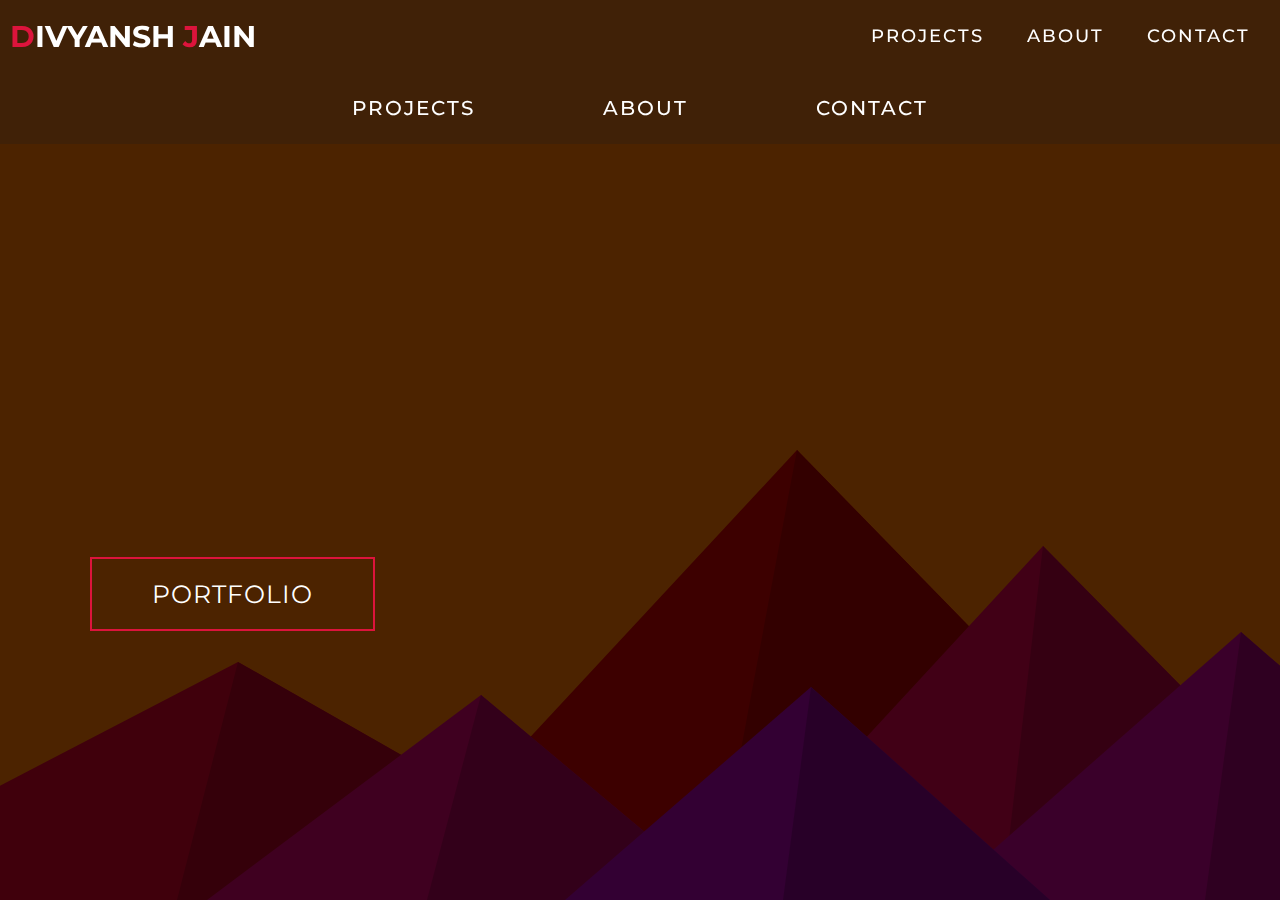
<file: index.html>
<!DOCTYPE html>
<html lang="en">

<head>
  <meta charset="UTF-8">
  <meta name="viewport" content="width=device-width, initial-scale=1.0">
  <link rel="stylesheet" href="./stylesheets/style.css">
  <title>Demigod's Portfolio Website</title>
</head>

<body>

  <!-- Header -->
  <section id="header">
    <div class="header container">
      <div class="nav-bar">
        <div class="brand">
          <a href="index.html">
            <h1><span>D</span>ivyansh <span>J</span>ain</h1>
          </a>
        </div>
        <div class="nav-list">
          <div class="hamburger">
            <div class="bar"></div>
          </div>
          <ul>
            <li><a href="projects.html" data-after="Projects">Projects</a></li>
            <li><a href="about.html" data-after="About">About</a></li>
            <li><a href="contact.html" data-after="Contact">Contact</a></li>
          </ul>
        </div>
        
      </div>

      
    </div>
    <div class="header nav-list-mobile ">
      <div class="nav-list">
        <div class="hamburger">
          <div class="bar"></div>
        </div>
        <ul>
          
          <li><a href="contact.html" data-after="Contact">Contact</a></li>
          <li><a href="about.html" data-after="About">About</a></li>
          <li><a href="projects.html" data-after="Projects">Projects</a></li>

        </ul>
      </div>
    </div>
  </section>
  <!-- End Header -->


  <!-- Hero Section  -->
  <section id="hero">
    <div class="hero container">
      <div>
        <h1>Hello, <span></span></h1>
        <h1>My Name is <span></span></h1>
        <h1>Divyansh :-) <span></span></h1>
        <a href="projects.html" type="button" class="cta">Portfolio</a>
      </div>
    </div>
  </section>
</body>

</html>
</file>
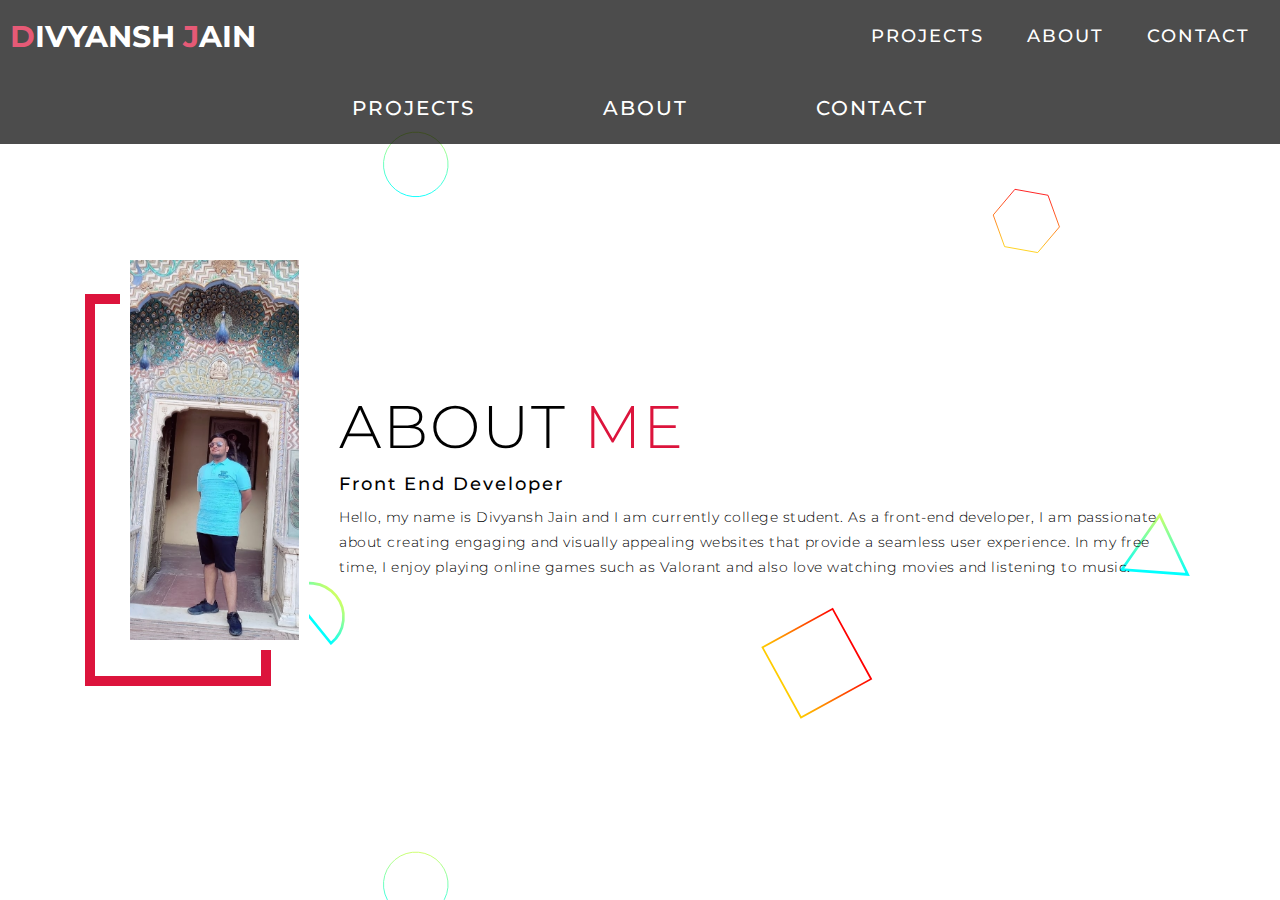
<file: about.html>
<!DOCTYPE html>
<html lang="en">
<head>
    <meta charset="UTF-8">
    <meta http-equiv="X-UA-Compatible" content="IE=edge">
    <meta name="viewport" content="width=device-width, initial-scale=1.0">
    <link rel="stylesheet" href="./stylesheets/about.css">
    <title>Document</title>
</head>
<body>

    <!-- Header -->
    <section id="header">
      <div class="header container">
        <div class="nav-bar">
          <div class="brand">
            <a href="index.html">
              <h1><span>D</span>ivyansh <span>J</span>ain</h1>
            </a>
          </div>
          <div class="nav-list">
            <div class="hamburger">
              <div class="bar"></div>
            </div>
            <ul>
              <li><a href="projects.html" data-after="Projects">Projects</a></li>
              <li><a href="about.html" data-after="About">About</a></li>
              <li><a href="contact.html" data-after="Contact">Contact</a></li>
            </ul>
          </div>
          
        </div>
  
        
      </div>
      <div class="header nav-list-mobile ">
        <div class="nav-list">
          <div class="hamburger">
            <div class="bar"></div>
          </div>
          <ul>
            
            <li><a href="contact.html" data-after="Contact">Contact</a></li>
            <li><a href="about.html" data-after="About">About</a></li>
            <li><a href="projects.html" data-after="Projects">Projects</a></li>
  
          </ul>
        </div>
      </div>
    </section>
    <!-- End Header -->

    
    <section id="about">
        <div class="about container">
          <div class="col-left">
            <div class="about-img">
              <img src="./assets/profile_pic.jpg" alt="profile pic">
            </div>
          </div>
          <div class="col-right">
            <h1 class="section-title">About <span>me</span></h1>
            <h2>Front End Developer</h2>
            <p>Hello, my name is Divyansh Jain and I am currently 
              college student. As a front-end developer, I am passionate 
              about creating engaging and visually appealing websites that
               provide a seamless user experience. In my free time, I 
               enjoy playing online games such as Valorant and also love 
               watching movies and listening to music.</p>
          </div>
        </div>
      </section>
</body>
</html>
</file>
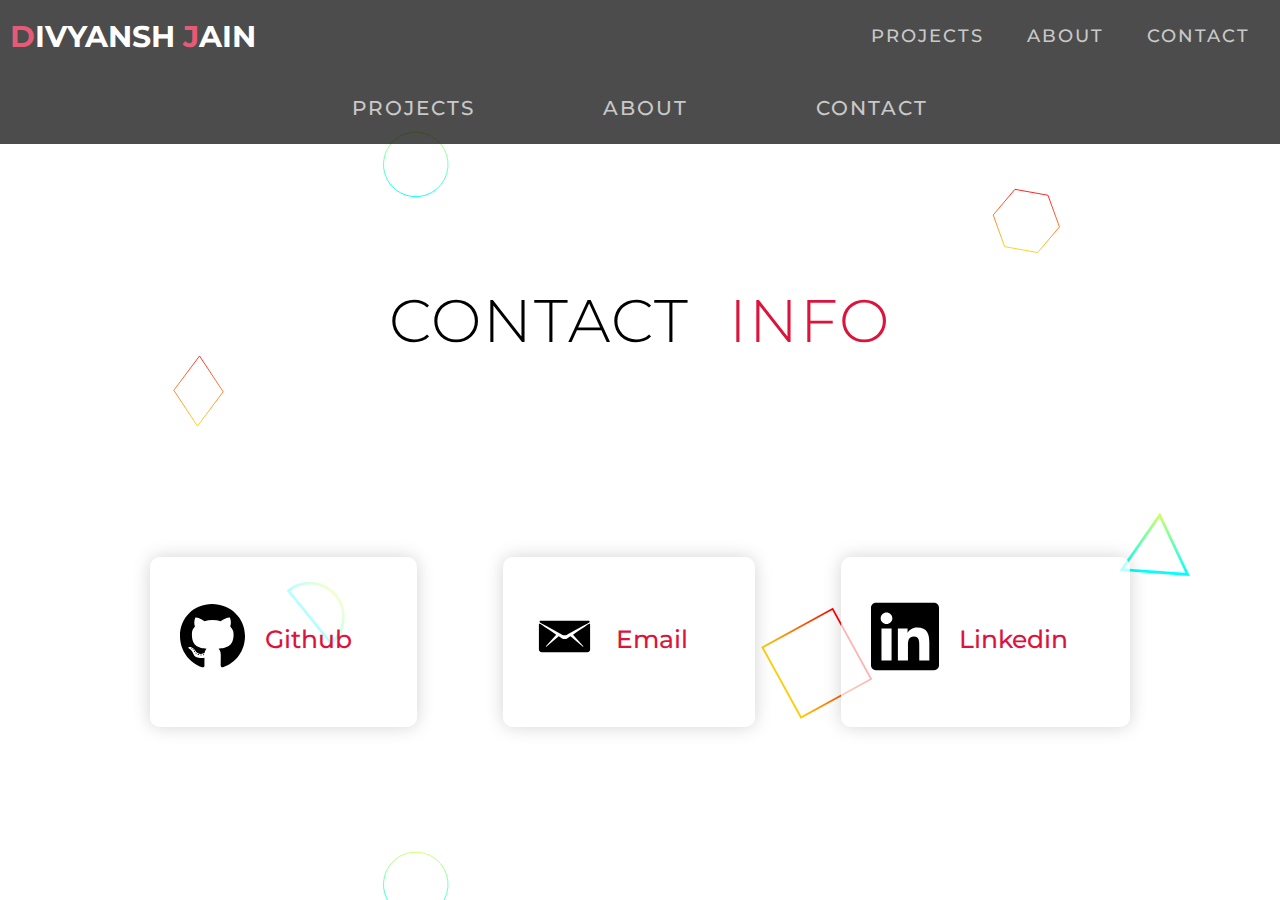
<file: contact.html>
<!DOCTYPE html>
<html lang="en">

<head>
  <meta charset="UTF-8">
  <meta http-equiv="X-UA-Compatible" content="IE=edge">
  <meta name="viewport" content="width=device-width, initial-scale=1.0">
  <link rel="stylesheet" href="./stylesheets/contact.css">
  <title>Document</title>
</head>

<body>

  <!-- Header -->
  <section id="header">
    <div class="header container">
      <div class="nav-bar">
        <div class="brand">
          <a href="index.html">
            <h1><span>D</span>ivyansh <span>J</span>ain</h1>
          </a>
        </div>
        <div class="nav-list">
          <div class="hamburger">
            <div class="bar"></div>
          </div>
          <ul>
            <li><a href="projects.html" data-after="Projects">Projects</a></li>
            <li><a href="about.html" data-after="About">About</a></li>
            <li><a href="contact.html" data-after="Contact">Contact</a></li>
          </ul>
        </div>

      </div>


    </div>
    <div class="header nav-list-mobile ">
      <div class="nav-list">
        <div class="hamburger">
          <div class="bar"></div>
        </div>
        <ul>

          <li><a href="contact.html" data-after="Contact">Contact</a></li>
          <li><a href="about.html" data-after="About">About</a></li>
          <li><a href="projects.html" data-after="Projects">Projects</a></li>
        </ul>
      </div>
    </div>
  </section>
  <!-- End Header -->

  <section id="contact">
    <div class="contact container">
      <div class="contact-title">
        <h1 class="section-title">Contact
          <pre> </pre><span>info</span>
        </h1>

      </div>
      <div class="contact-items">
        <a href="https://github.com/Demigod345">
          <div class="contact-item">
            <div class="icon"><img src="./assets/github.svg" /></div>
            <div class="contact-info">
              <h1>Github</h1>
              <h2>            </h2>
              <!-- <h2>+1 234 123 1234</h2> -->
            </div>
          </div>
        </a>

        <a href="mailto: divyanshjain2206@gmail.com">
          <div class="contact-item">
            <div class="icon"><img src="./assets/email.svg" /></div>
            <div class="contact-info">
              <h1>Email</h1>
              <!-- <h2>             </h2> -->
              
            </div>
          </div>
        </a>

        <a href="https://www.linkedin.com/in/divyansh-jain-31016b250/">
        <div class="contact-item">
          <div class="icon"><img src="./assets/linkedin.svg" /></div>
          <div class="contact-info">
            <h1>Linkedin</h1>
            <h2>              </h2>
          </div>
        </div>
      </a>

      </div>
    </div>
  </section>
</body>

</html>
</file>
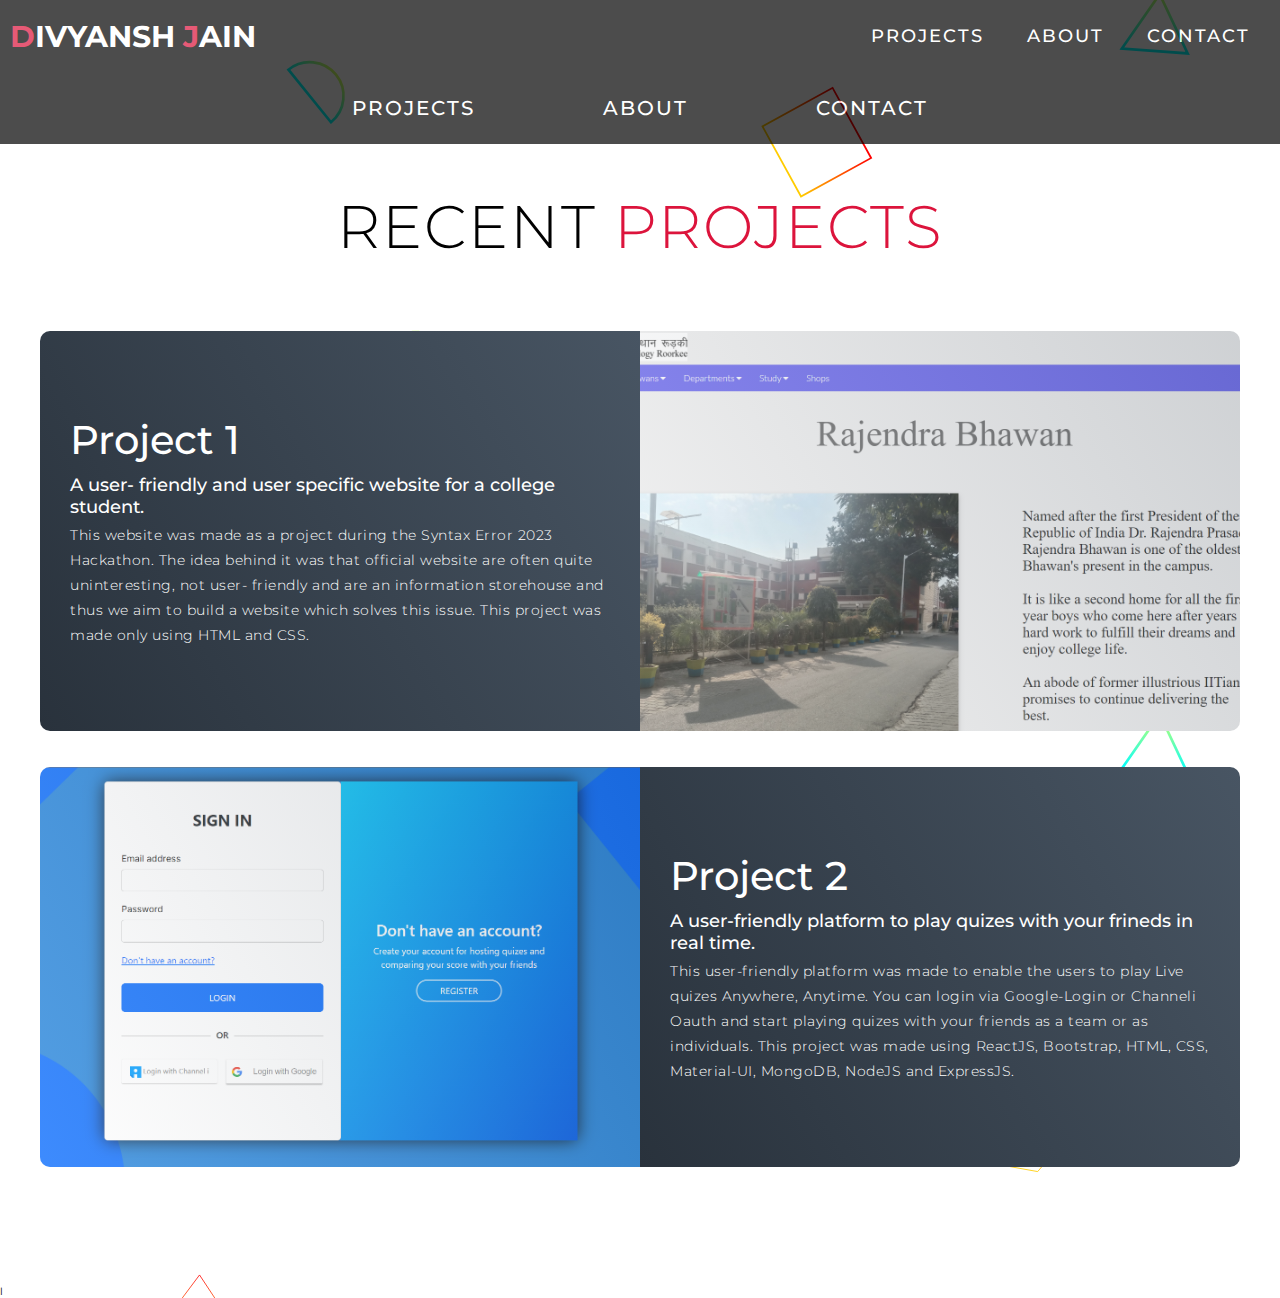
<file: projects.html>
<!DOCTYPE html>
<html lang="en">
<head>
    <meta charset="UTF-8">
    <meta http-equiv="X-UA-Compatible" content="IE=edge">
    <meta name="viewport" content="width=device-width, initial-scale=1.0">
    <link rel="stylesheet" href="./stylesheets/projects.css">
    <title>Projects</title>
</head>
<body>
        <!-- Header -->
  <section id="header">
    <div class="header container">
      <div class="nav-bar">
        <div class="brand">
          <a href="index.html">
            <h1><span>D</span>ivyansh <span>J</span>ain</h1>
          </a>
        </div>
        <div class="nav-list">
          <div class="hamburger">
            <div class="bar"></div>
          </div>
          <ul>
            <li><a href="projects.html" data-after="Projects">Projects</a></li>
            <li><a href="about.html" data-after="About">About</a></li>
            <li><a href="contact.html" data-after="Contact">Contact</a></li>
          </ul>
        </div>
        
      </div>

      
    </div>
    <div class="header nav-list-mobile container ">
      <div class="nav-list">
        <div class="hamburger">
          <div class="bar"></div>
        </div>
        <ul>
          
          <li><a href="contact.html" data-after="Contact">Contact</a></li>
          <li><a href="about.html" data-after="About">About</a></li>
          <li><a href="projects.html" data-after="Projects">Projects</a></li>

        </ul>
      </div>
    </div>
  </section>
  <!-- End Header -->

    <section id="projects">
        <div class="projects container">
          <div class="projects-header">
            <h1 class="section-title">Recent <span>Projects</span></h1>
          </div>
          <div class="all-projects">
            <div class="project-item">
              <div class="project-info">
                <h1>Project 1</h1>
                <h2>A user- friendly and user specific website for a college student.</h2>
                <p>This website was made as a project during the Syntax Error 2023 Hackathon. The idea behind it was that official website are often quite uninteresting,
                   not user- friendly and are an information storehouse and thus we aim to build a website which solves this issue. This project was made only using HTML and CSS.</p>
              </div>
              <div class="project-img">
                <img src="./assets/project_1.png" alt="Syntax Error">
              </div>
            </div>
            <div class="project-item">
              <div class="project-info">
                <h1>Project 2</h1>
                <h2>A user-friendly platform to play quizes with your frineds in real time.</h2>
                <p>This user-friendly platform was made to enable the users to play Live quizes Anywhere, Anytime. You can login via Google-Login or Channeli Oauth and start 
                  playing quizes with your friends as a team or as individuals. This project was made using ReactJS, Bootstrap, HTML, CSS, Material-UI, MongoDB, NodeJS and ExpressJS.
                </p>
              </div>
              <div class="project-img">
                <img src="./assets/project_2.png" alt="img">
              </div>
            </div>
            
            
          </div>
        </div>
      </section>
</body>
</html>l
</file>
<file: stylesheets/style.css>
@import 'https://fonts.googleapis.com/css?family=Montserrat:300, 400, 700&display=swap';
* {
	padding: 0;
	margin: 0;
	box-sizing: border-box;
}
html {
	font-size: 10px;
	font-family: 'Montserrat', sans-serif;
	scroll-behavior: smooth;
}
a {
	text-decoration: none;
}
.container {
	min-height: 100vh;
	width: 100%;
	display: flex;
	align-items: center;
	justify-content: center;
}
img {
	height: 100%;
	width: 100%;
	object-fit: cover;
}
p {
	color: black;
	font-size: 1.4rem;
	margin-top: 0.5rem;
	line-height: 2.5rem;
	font-weight: 300;
	letter-spacing: 0.05rem;
}
.section-title {
	font-size: 4rem;
	font-weight: 300;
	color: black;
	margin-bottom: 1rem;
	text-transform: uppercase;
	letter-spacing: 0.2rem;
	text-align: center;
}
.section-title span {
	color: crimson;
}

.cta {
	display: inline-block;
	padding: 1rem 3rem;
	color: white;
	background-color: transparent;
	border: 0.2rem solid crimson;
	font-size: 2rem;
	text-transform: uppercase;
	letter-spacing: 0.1rem;
	margin-top: 3rem;
	/* transition: 0.3s ease;
	transition-property: background-color, color; */
}
.cta:hover {
	color: white;
	background-color: crimson;
}
.brand h1 {
	/* display : flex;
	justify-content: space-evenly;
	align-items: center; */
	font-size: 3rem;
	text-transform: uppercase;
	color: white;
}
.brand h1 span {
	color: crimson;
	/* align-items: center; */
}
body {
background-image: url("../assets/background_index.svg");
background-repeat: repeat-x;
position : relative;
background-size: cover;
background-position: center center;
}
/* Header section */
#header {
	position: fixed;
	z-index: 1000;
	left: 0;
	top: 0;
	width: 100vw;
	height: auto;
}
#header .header {
	min-height: 8vh;
	background-color: rgba(31, 30, 30, 0.24);
	transition: 0.3s ease background-color;
}
#header .nav-bar {
	display: flex;
	align-items: center;
	justify-content: space-between;
	width: 100%;
	height: 100%;
	max-width: 130rem;
	padding: 0 1rem;
}
#header .nav-list ul {
	list-style: none;
	position: absolute;
	background-color: rgb(31, 30, 30);
	width: 50vw;
	height: 100vh;
	left: 100%;
	top: 0;
	display: flex;
	justify-content: center;
	align-items: center;
	z-index: 1;
	overflow-x: hidden;
}
#header .nav-list ul a {
	font-size: 1.5rem;
	font-weight: 500;
	letter-spacing: 0.2rem;
	text-decoration: none;
	color: white;
	text-transform: uppercase;
	padding: 2rem;
	/* display: block; */
	display: flex;
	justify-content: center;
}
#header .nav-list ul a::after {
	/* content: attr(data-after); */
	position: absolute;
	top: 50%;
	left: 50%;
	transform: translate(-50%, -50%) scale(0);
	color: rgba(240, 248, 255, 0.021);
	font-size: 13rem;
	letter-spacing: 5rem;
	z-index: -1;
	/* transition: 0.3s ease letter-spacing; */
}
#header .nav-list ul li:hover a::after {
	transform: translate(-50%, -50%) scale(1);
	letter-spacing: initial;
}
#header .nav-list ul li:hover a {
	color: crimson;
}
/* #header .hamburger {
	height: 6rem;
	width: 6rem;
	display: inline-block;
	border: 3px solid white;
	border-radius: 50%;
	position: relative;
	display: flex;
	align-items: center;
	justify-content: center;
	z-index: 100;
	cursor: pointer;
	transform: scale(0.8);
	margin-right: 2rem;
} */
/* #header .hamburger:after {
	position: absolute;
	content: '';
	height: 100%;
	width: 100%;
	border-radius: 50%;
	border: 3px solid white;
	animation: hamburger_puls 1s ease infinite;
} */
/* #header .hamburger .bar {
	height: 2px;
	width: 3rem;
	position: relative;
	background-color: white;
	z-index: -1;
} */
/* #header .hamburger .bar::after,
#header .hamburger .bar::before {
	content: '';
	position: absolute;
	height: 100%;
	width: 100%;
	left: 0;
	background-color: white;
	transition: 0.3s ease;
	transition-property: top, bottom;
} */
/* #header .hamburger .bar::after {
	top: 8px;
}
#header .hamburger .bar::before {
	bottom: 8px;
}
#header .hamburger.active .bar::before {
	bottom: 0;
}
#header .hamburger.active .bar::after {
	top: 0;
} */
/* End Header section */

/* Hero Section */

#hero::after {
	content: '';
	position: absolute;
	left: 0;
	top: 0;
	height: 100%;
	width: 100%;
	background-color: black;
	opacity: 0.7;
	z-index: -1;
}
.hero {
	max-width: 120rem;
	margin: 0 auto;
	padding: 0 5rem;
	justify-content: flex-start;
}
#hero h1 {
	display: block;
	width: fit-content;
	font-size: 4rem;
	position: relative;
	color: transparent;
	animation: text_reveal 0.5s ease forwards;
	animation-delay: 1s;
}
#hero h1:nth-child(1) {
	animation-delay: 1s;
}
#hero h1:nth-child(2) {
	animation-delay: 2s;
}
#hero h1:nth-child(3) {
	animation: text_reveal_name 0.5s ease forwards;
	animation-delay: 3s;
}
#hero h1 span {
	position: absolute;
	top: 0;
	left: 0;
	height: 100%;
	width: 0;
	background-color: crimson;
	animation: text_reveal_box 1s ease;
	animation-delay: 0.5s;
}
#hero h1:nth-child(1) span {
	animation-delay: 0.5s;
}
#hero h1:nth-child(2) span {
	animation-delay: 1.5s;
}
#hero h1:nth-child(3) span {
	animation-delay: 2.5s;
}

/* End Hero Section */

/* Services Section */

/* End Services Section */

/* Projects section */

/* End Projects section */

/* About Section */

/* End About Section */

/* contact Section */
#contact .contact {
	flex-direction: column;
	max-width: 120rem;
	margin: 0 auto;
	width: 90%;
}
#contact .contact-items {
	/* max-width: 40rem; */
	width: 100%;
}
#contact .contact-item {
	width: 80%;
	padding: 2rem;
	text-align: center;
	border-radius: 1rem;
	padding: 3rem;
	margin: 3rem;
	display: flex;
	justify-content: center;
	align-items: center;
	flex-direction: column;
	box-shadow: 1rem 1rem 1.8rem 0 #0000002c;
	transition: 0.3s ease box-shadow;
}
#contact .contact-item:hover {
	box-shadow: 1rem 1rem 0.5rem 0 #0000002c;
}
#contact .icon {
	width: 7rem;
	margin: 0 auto;
	margin-bottom: 1rem;
}
#contact .contact-info h1 {
	font-size: 2.5rem;
	font-weight: 500;
	margin-bottom: 0.5rem;
}
#contact .contact-info h2 {
	font-size: 1.3rem;
	line-height: 2rem;
	font-weight: 500;
}

@keyframes text_reveal_box {
	50% {
		width: 100%;
		left: 0%;
	}
	100% {
		width: 0%;
		left: 100%;
	}
}
@keyframes text_reveal {
	100% {
		color: white;
	}
}
@keyframes text_reveal_name {
	100% {
		color: crimson;
		font-weight: 550;
	}
}
/* End Keyframes */

/* Media Query For Tablet */
@media only screen and (min-width: 76.8rem) {
	.cta {
		font-size: 2.5rem;
		padding: 2rem 6rem;
	}
	h1.section-title {
		font-size: 6rem;
	}

	/* Hero */
	#hero h1 {
		font-size: 7rem;
	}
	/* End Hero */

	/* Services Section */
	#services .service-bottom .service-item {
		flex-basis: 45%;
		margin: 2.5%;
	}
	/* End Services Section */

	/* Project */
	#projects .project-item {
		flex-direction: row;
	}
	#projects .project-item:nth-child(even) {
		flex-direction: row-reverse;
	}
	#projects .project-item {
		height: 40rem;
		margin: 0;
		width: 100%;
		border-radius: 0;
	}
	#projects .all-projects .project-info {
		height: 100%;
	}
	#projects .all-projects .project-img {
		height: 100%;
	}
	/* End Project */

	/* About */
	#about .about {
		flex-direction: row;
	}
	#about .col-left {
		width: 60rem;
		height: 40rem;
		padding-left: 6rem;
	}
	#about .about .col-left .about-img::after {
		left: -4.5rem;
		top: 3.4rem;
		height: 98%;
		width: 98%;
		border: 1rem solid crimson;
	}
	#about .col-right {
		text-align: left;
		padding: 3rem;
	}
	#about .col-right h1 {
		text-align: left;
	}
	/* End About */

	/* contact  */
	#contact .contact {
		flex-direction: column;
		padding: 10rem 0;
		align-items: center;
		justify-content: center;
		min-width: 20vh;
	}
	#contact .contact-items {
		width: 100%;
		display: flex;
		flex-direction: row;
		justify-content: space-evenly;
		margin: 0;
	}
	#contact .contact-item {
		width: 30%;
		margin: 0;
		flex-direction: row;
	}
	#contact .contact-item .icon {
		height: 10rem;
		width: 10rem;
	}
	#contact .contact-item .icon img {
		object-fit: contain;
	}
	#contact .contact-item .contact-info {
		width: 100%;
		text-align: left;
		padding-left: 2rem;
	}
	/* End contact  */
}
/* End Media Query For Tablet */

/* Media Query For Desktop */
@media only screen and (min-width: 80rem) {
	/* header */
	#header .hamburger {
		display: none;
	}
	#header .nav-list ul {
		position: initial;
		display: block;
		height: auto;
		width: fit-content;
		background-color: transparent;
	}
	#header .nav-list ul li {
		display: inline-block;
		font-size: 150%;
	}
	#header .nav-list ul li a {
		font-size: 1.8rem;
	}
	#header .nav-list ul a:after {
		display: none;
	}

	#header .nav-list-mobile{
		display: none;
	} 
	/* End header */

	/* #services .service-bottom .service-item {
		flex-basis: 22%;
		margin:
		 1.5%;
	} */
}
/* End  Media Query For Desktop */

#header .nav-list {
	display: flex;
	align-items: center;
	justify-content: space-evenly;
}




#header .nav-list-mobile ul {
	position: initial;
	display: flex;
	justify-content: space-evenly;
	height: auto;
	width: inherit;
	background-color: transparent;
	flex-direction: row-reverse;
	align-items: center;
}
#header .nav-list-mobile ul li {
	display: flex;
	justify-content: space-evenly;
	flex-direction: column;
	/* float: right; */
}
#header .nav-list-mobile ul li a {
	display: flex;
	justify-content: space-evenly;
	font-size: 20px;
	padding: 0vw 5vw;
}
#header .nav-list-mobile ul a:after {
	display: none;
}

@media only screen and (max-width: 40rem) {
	#header .nav-list-mobile ul li a {
		display: flex;
		justify-content: space-evenly;
		font-size: 4.5vw;
		padding: 0vw 3.5vw;
		/* height: 4vh; */
	}
}

@media only screen and (max-width: 80rem) {
	#header .nav-list-mobile{
		display: flex;
		justify-content:center;
		align-items: center;
	}
}
/* #header .nav-list-mobile */
</file>
<file: stylesheets/about.css>
@import 'https://fonts.googleapis.com/css?family=Montserrat:300, 400, 700&display=swap';
* {
	padding: 0;
	margin: 0;
	box-sizing: border-box;
}
html {
	font-size: 10px;
	font-family: 'Montserrat', sans-serif;
	scroll-behavior: smooth;
}
a {
	text-decoration: none;
}
.container {
	min-height: 100vh;
	width: 100%;
	display: flex;
	align-items: center;
	justify-content: center;
}
img {
	height: 100%;
	width: 100%;
	object-fit: cover;
}
p {
	color: black;
	font-size: 1.4rem;
	margin-top: 0.5rem;
	line-height: 2.5rem;
	font-weight: 300;
	letter-spacing: 0.05rem;
}
.section-title {
	font-size: 5rem;
	font-weight: 300;
	color: black;
	margin-top: 10vh;
	margin-bottom: 1rem;
	text-transform: uppercase;
	letter-spacing: 0.2rem;
	text-align: center;
}
.section-title span {
	color: crimson;
}

.cta {
	display: inline-block;
	padding: 1rem 3rem;
	color: white;
	background-color: transparent;
	border: 0.2rem solid crimson;
	font-size: 2rem;
	text-transform: uppercase;
	letter-spacing: 0.1rem;
	margin-top: 3rem;
	transition: 0.3s ease;
	transition-property: background-color, color;
}
.cta:hover {
	color: white;
	background-color: crimson;
}
.brand h1 {
	font-size: 3rem;
	text-transform: uppercase;
	color: white;
}
.brand h1 span {
	color: crimson;
}  


body {
    background-image: url("../assets/background-common.svg");

    background-size: contain;
    background-position: center center;

}

/* Header section */
#header {
	position: fixed;
	z-index: 1000;
	left: 0;
	top: 0;
	width: 100vw;
	height: auto;
}
#header .header {
	min-height: 8vh;
	background-color: black;
	opacity: 0.7;
}
#header .nav-bar {
	display: flex;
	align-items: center;
	justify-content: space-between;
	width: 100%;
	height: 100%;
	max-width: 130rem;
	padding: 0 1rem;
}
#header .nav-list ul {
	list-style: none;
	position: absolute;
	background-color: rgb(31, 30, 30);
	width: 50vw;
	height: 100vh;
	left: 100%;
	top: 0;
	display: flex;
	justify-content: center;
	align-items: center;
	z-index: 1;
	overflow-x: hidden;
}
#header .nav-list ul a {
	font-size: 1.5rem;
	font-weight: 500;
	letter-spacing: 0.2rem;
	text-decoration: none;
	color: white;
	text-transform: uppercase;
	padding: 2rem;
	display: flex;
	justify-content: center;
}
#header .nav-list ul a::after {
	position: absolute;
	top: 50%;
	left: 50%;
	transform: translate(-50%, -50%) scale(0);
	color: rgba(240, 248, 255, 0.021);
	font-size: 13rem;
	letter-spacing: 5rem;
	z-index: -1;
}
#header .nav-list ul li:hover a::after {
	transform: translate(-50%, -50%) scale(1);
	letter-spacing: initial;
}
#header .nav-list ul li:hover a {
	color: crimson;
}
 
#about .about {
	flex-direction: column-reverse;
	text-align: center;
	max-width: 120rem;
	margin: 0 auto;
	padding: 10rem 2rem;
}
#about .col-left {
	width: 25rem;
	height: 36rem;
}
/* #about  .col-right {
	width: 100%;
} */
#about  .col-right h2 {
	font-size: 1.8rem;
	font-weight: 500;
	letter-spacing: 0.2rem;
	margin-bottom: 1rem;
}
#about .col-right p {
	margin-bottom: 2rem;
}
#about  .col-right .cta {
	color: black;
	margin-bottom: 5rem;
	padding: 1rem 2rem;
	font-size: 2rem;
}
#about .col-left .about-img {
	height: 100%;
	width: 100%;
	position: relative;
	border: 1rem solid white;
}
#about  .col-left .about-img::after {
	content: '';
	position: absolute;
	left: -3.3rem;
	top: 1.9rem;
	height: 98%;
	width: 98%;
	border: 0.7rem solid crimson;
	z-index: -1;
}




@media only screen and (min-width: 80rem) {
	/* header */
	#header .hamburger {
		display: none;
	}
	#header .nav-list ul {
		position: initial;
		display: block;
		height: auto;
		width: fit-content;
		background-color: transparent;
	}
	#header .nav-list ul li {
		display: inline-block;
		font-size: 150%;
	}
	#header .nav-list ul li a {
		font-size: 1.8rem;
	}
	#header .nav-list ul a:after {
		display: none;
	}

	#header .nav-list-mobile{
		display: none;
	} 

	.cta {
		font-size: 2.5rem;
		padding: 2rem 6rem;
	}
	h1.section-title {
		font-size: 6rem;
	}


	#about .about {
		flex-direction: row;
	}
	#about .col-left {
		width: 60rem;
		height: 40rem;
		padding-left: 6rem;
	}
	#about .about .col-left .about-img::after {
		left: -4.5rem;
		top: 3.4rem;
		height: 98%;
		width: 98%;
		border: 1rem solid crimson;
	}
	#about .col-right {
		text-align: left;
		padding: 3rem;
	}
	#about .col-right h1 {
		text-align: left;
	}
	
}

#header .nav-list {
	display: flex;
	align-items: center;
	justify-content: space-evenly;
}

#header .nav-list-mobile ul {
	position: initial;
	display: flex;
	justify-content: space-evenly;
	height: auto;
	width: inherit;
	background-color: transparent;
	flex-direction: row-reverse;
	align-items: center;
}
#header .nav-list-mobile ul li {
	display: flex;
	justify-content: space-evenly;
	flex-direction: column;

}
#header .nav-list-mobile ul li a {
	display: flex;
	justify-content: space-evenly;
	font-size: 20px;
	padding: 0vw 5vw;
}
#header .nav-list-mobile ul a:after {
	display: none;
}

@media only screen and (max-width: 40rem) {
	#header .nav-list-mobile ul li a {
		display: flex;
		justify-content: space-evenly;
		font-size: 4.5vw;
		padding: 0vw 3.5vw;
		/* height: 4vh; */
	}
}

@media only screen and (max-width: 80rem) {
	#header .nav-list-mobile{
		display: flex;
		justify-content:center;
		align-items: center;
	}
}
</file>
<file: stylesheets/contact.css>
@import 'https://fonts.googleapis.com/css?family=Montserrat:300, 400, 700&display=swap';
* {
	padding: 0;
	margin: 0;
	box-sizing: border-box;
}
html {
	font-size: 10px;
	font-family: 'Montserrat', sans-serif;
	scroll-behavior: smooth;
}
a {
	text-decoration: none;
}
.container {
	min-height: 10vh;
	width: 100%;
	display: flex;
	align-items: center;
	justify-content: center;
}
img {
	height: 100%;
	width: 100%;
	object-fit: cover;
}
p {
	color: black;
	font-size: 1.4rem;
	margin-top: 0.5rem;
	line-height: 2.5rem;
	font-weight: 300;
	letter-spacing: 0.05rem;
}
.section-title {
	flex-wrap: wrap;
	display: flex;
	align-items: center;
	justify-content: center;
	font-size: 5rem;
	font-weight: 300;
	color: black;
	margin-bottom: 1rem;
	text-transform: uppercase;
	letter-spacing: 0.2rem;
	text-align: center;
}
.section-title span {
	color: crimson;
}

.brand h1 {
	font-size: 3rem;
	text-transform: uppercase;
	color: white;
}
.brand h1 span {
	color: crimson;
}

/* Header section */
#header {
	position: fixed;
	z-index: 1000;
	left: 0;
	top: 0;
	width: 100vw;
	height: auto;
}
#header .header {
	min-height: 8vh;
	background-color: black;
	opacity: 0.7;

}
#header .nav-bar {
	display: flex;
	align-items: center;
	justify-content: space-between;
	width: 100%;
	height: 100%;
	max-width: 130rem;
	padding: 0 1rem;
}
#header .nav-list ul {
	list-style: none;
	position: absolute;
	background-color: black;
	opacity: 0.7;
	width: 50vw;
	height: 100vh;
	left: 100%;
	top: 0;
	display: flex;
	justify-content: center;
	align-items: center;
	z-index: 1;
	overflow-x: hidden;
}
#header .nav-list ul a {
	font-size: 1.5rem;
	font-weight: 500;
	letter-spacing: 0.2rem;
	text-decoration: none;
	color: white;
	text-transform: uppercase;
	padding: 2rem;
	/* display: block; */
	display: flex;
	justify-content: center;
}
#header .nav-list ul a::after {

	position: absolute;
	top: 50%;
	left: 50%;
	transform: translate(-50%, -50%) scale(0);
	color: rgba(240, 248, 255, 0.021);
	font-size: 13rem;
	letter-spacing: 5rem;
	z-index: -1;
}
#header .nav-list ul li:hover a::after {
	transform: translate(-50%, -50%) scale(1);
	letter-spacing: initial;
}
#header .nav-list ul li:hover a {
	color: crimson;
}


#contact .contact-title{
	margin: 2rem 1rem;
	display: flex;
	/* justify-content: center; */
	align-items: flex-start;
}
 
 #contact .contact {
	display: flex;
	flex-direction: column;
	max-width: 120rem;
	margin: 0 auto;
	width: 90%;
	align-items: center;
}
#contact   .contact-items {
	/* max-width: 40rem; */
	width: 100%;
	
	
}
#contact  .contact-item {
	
	width: 80%;
	padding: 2rem;
	text-align: center;
	border-radius: 1rem;
	padding: 3rem;
	margin: 3rem 3rem;
	display: flex;
	justify-content: center;
	align-items: center;
	flex-direction: column;
	box-shadow: 0rem 0rem 1.8rem 0 #0000002c;
	transition: 0.3s ease box-shadow;
	background-color: rgba(255,255,255,0.7);
}
#contact  .contact-item:hover {
	box-shadow: 1rem 1rem 0.5rem 0 #0000002c;
}
#contact  .icon {
	width: 7rem;
	margin: 0 auto;
	margin-bottom: 1rem;
}
#contact   .contact-info h1 {
	color: crimson;
	font-size: 2.5rem;
	font-weight: 500;
	margin-bottom: 0.5rem;
}
#contact  .contact-info h2 {
	font-size: 1.3rem;
	line-height: 2rem;
	font-weight: 500;
}

.section-title {
	font-size: 5rem;
	font-weight: 300;
	color: black;
	margin-top: 20vh;
	/* margin-bottom: 20vh; */
	text-transform: uppercase;
	letter-spacing: 0.2rem;
	text-align: center;
}
.section-title span {
	color: crimson;
}

.container {
	min-height: 100vh;
	width: 100%;
	display: flex;
	align-items: center;
	justify-content: center;
}

body {
    background-image: url("../assets/background-common.svg");
    /* position : relative; */
    background-size: contain;
    background-position: center center;
    /* background-attachment: fixed; */
}
    




@media only screen and (min-width: 80rem) {

	h1.section-title {
		font-size: 6rem;
		margin-top: 10vh;
	}

	.section-title {

		margin-bottom: 20vh;
	
	}

	/* contact  */

	.contact-items{
		display: flex;
		/* margin: 3rem; */
	}

	.contact-item{
		margin-right: 3rem;
		padding: 5rem;
	}

	#contact .contact {
		flex-direction: column;
		padding: 10rem 0;
		align-items: center;
		justify-content: center;
		min-width: 20vh;
	}
	#contact .contact-items {
		width: 100%;
		display: flex;
		flex-direction: row;
		justify-content: space-evenly;
		margin: 0;
	}
	#contact .contact-item {
		width: auto;
		margin: 0;
		flex-direction: row;
	}
	#contact .contact-item .icon {
		height: 10rem;
		width: 10rem;
	}
	#contact .contact-item .icon img {
		object-fit: contain;
	}
	#contact .contact-item .contact-info {
		width: 100%;
		text-align: left;
		padding-left: 2rem;
	}

	/* header */
	#header .nav-list ul {
		position: initial;
		display: block;
		height: auto;
		width: fit-content;
		background-color: transparent;
	}
	#header .nav-list ul li {
		display: inline-block;
		font-size: 150%;
	}
	#header .nav-list ul li a {
		font-size: 1.8rem;
	}
	#header .nav-list ul a:after {
		display: none;
	}

	#header .nav-list-mobile{
		display: none;
	} 

}


#header .nav-list {
	display: flex;
	align-items: center;
	justify-content: space-evenly;
}


#header .nav-list-mobile ul {
	position: initial;
	display: flex;
	justify-content: space-evenly;
	height: auto;
	width: inherit;
	background-color: transparent;
	flex-direction: row-reverse;
	align-items: center;
}
#header .nav-list-mobile ul li {
	display: flex;
	justify-content: space-evenly;
	flex-direction: column;
}
#header .nav-list-mobile ul li a {
	display: flex;
	justify-content: space-evenly;
	font-size: 20px;
	padding: 0vw 5vw;
}
#header .nav-list-mobile ul a:after {
	display: none;
}

@media only screen and (max-width: 40rem) {
	#header .nav-list-mobile ul li a {
		display: flex;
		justify-content: space-evenly;
		font-size: 4.5vw;
		padding: 0vw 3.5vw;
		/* height: 4vh; */
	}
}

@media only screen and (max-width: 80rem) {
	#header .nav-list-mobile{
		display: flex;
		justify-content:center;
		align-items: center;
	}
}
</file>
<file: stylesheets/projects.css>
@import 'https://fonts.googleapis.com/css?family=Montserrat:300, 400, 700&display=swap';
* {
	padding: 0;
	margin: 0;
	box-sizing: border-box;
}
html {
	font-size: 10px;
	font-family: 'Montserrat', sans-serif;
	scroll-behavior: smooth;
}
a {
	text-decoration: none;
}
.container {
	min-height: 100vh;
	width: 100%;
	display: flex;
	align-items: center;
	justify-content: center;
}
img {
	height: 100%;
	width: 100%;
	object-fit: cover;
}
p {
	color: black;
	font-size: 1.4rem;
	margin-top: 0.5rem;
	line-height: 2.5rem;
	font-weight: 300;
	letter-spacing: 0.05rem;
}
.section-title {
	font-size: 5rem;
	font-weight: 300;
	color: black;
	margin-top: 10vh;
	margin-bottom: 1rem;
	text-transform: uppercase;
	letter-spacing: 0.2rem;
	text-align: center;
}
.section-title span {
	color: crimson;
}

.cta {
	display: inline-block;
	padding: 1rem 3rem;
	color: white;
	background-color: transparent;
	border: 0.2rem solid crimson;
	font-size: 2rem;
	text-transform: uppercase;
	letter-spacing: 0.1rem;
	margin-top: 3rem;
	transition: 0.3s ease;
	transition-property: background-color, color;
}
.cta:hover {
	color: white;
	background-color: crimson;
}
.brand h1 {
	font-size: 3rem;
	text-transform: uppercase;
	color: white;
}
.brand h1 span {
	color: crimson;
}

body {
    background-image: url("../assets/background-common.svg");
    /* position : relative; */
    background-size: contain;
    background-position: center center;
    /* background-attachment: fixed; */
}

/* Header section */
#header {
	position: fixed;
	z-index: 1000;
	left: 0;
	top: 0;
	width: 100vw;
	height: auto;
}
#header .header {
	min-height: 8vh;
	background-color: black;
	opacity: 0.7;
}
#header .nav-bar {
	display: flex;
	align-items: center;
	justify-content: space-between;
	width: 100%;
	height: 100%;
	max-width: 130rem;
	padding: 0 1rem;
}
#header .nav-list ul {
	list-style: none;
	position: absolute;
	background-color: rgb(31, 30, 30);
	width: 50vw;
	height: 100vh;
	left: 100%;
	top: 0;
	display: flex;
	justify-content: center;
	align-items: center;
	z-index: 1;
	overflow-x: hidden;
}
#header .nav-list ul a {
	font-size: 1.5rem;
	font-weight: 500;
	letter-spacing: 0.2rem;
	text-decoration: none;
	color: white;
	text-transform: uppercase;
	padding: 2rem;
	/* display: block; */
	display: flex;
	justify-content: center;
}
#header .nav-list ul a::after {
	/* content: attr(data-after); */
	position: absolute;
	top: 50%;
	left: 50%;
	transform: translate(-50%, -50%) scale(0);
	color: rgba(240, 248, 255, 0.021);
	font-size: 13rem;
	letter-spacing: 5rem;
	z-index: -1;
	/* transition: 0.3s ease letter-spacing; */
}
#header .nav-list ul li:hover a::after {
	transform: translate(-50%, -50%) scale(1);
	letter-spacing: initial;
}
#header .nav-list ul li:hover a {
	color: crimson;
}



 .projects {
	flex-direction: column;
	max-width: 120rem;
	margin: 0 auto;
	padding: 10rem 0;
}
 .projects-header h1 {
	margin-bottom: 5rem;
}
 .all-projects {
	display: flex;
	align-items: center;
	justify-content: center;
	flex-direction: column;
}
 .project-item {
	display: flex;
	align-items: center;
	justify-content: center;
	flex-direction: column;
	width: 80%;
	margin: 2rem auto;
	overflow: hidden;
	border-radius: 1rem;
}
 .project-info {
	padding: 3rem;
	flex-basis: 50%;
	height: 100%;
	display: flex;
	align-items: flex-start;
	justify-content: center;
	flex-direction: column;
	background-image: linear-gradient(60deg, #29323c 0%, #485563 100%);
	color: white;
}
 .project-info h1 {
	font-size: 4rem;
	font-weight: 500;
}
 .project-info h2 {
	font-size: 1.8rem;
	font-weight: 500;
	margin-top: 1rem;
}
 .project-info p {
	color: white;
}
 .project-img {
	flex-basis: 50%;
	height: 30rem;
	overflow: hidden;
	position: relative;
}
 .project-img:after {
	content: '';
	position: absolute;
	left: 0;
	top: 0;
	height: 100%;
	width: 100%;
	background-image: linear-gradient(60deg, #ffffff 0%, #485563 100%); 
	opacity: 0.2;
}
 .project-img img {
	transition: 0.3s ease transform;
}
 .project-item:hover .project-img img {
	transform: scale(1.1);
}



/* Media Query For Desktop */
@media only screen and (min-width: 80rem) {
	/* header */
	#header .hamburger {
		display: none;
	}
	#header .nav-list ul {
		position: initial;
		display: block;
		height: auto;
		width: fit-content;
		background-color: transparent;
	}
	#header .nav-list ul li {
		display: inline-block;
		font-size: 150%;
	}
	#header .nav-list ul li a {
		font-size: 1.8rem;
	}
	#header .nav-list ul a:after {
		display: none;
	}

	#header .nav-list-mobile{
		display: none;
	} 

	.cta {
		font-size: 2.5rem;
		padding: 2rem 6rem;
	}
	h1.section-title {
		font-size: 6rem;
	}

	#projects .project-item {
		flex-direction: row;
	}
	#projects .project-item:nth-child(even) {
		flex-direction: row-reverse;
	}
	#projects .project-item {
		height: 40rem;
		margin: 2vh;
		width: 100%;
		border-radius: 1rem;
	}
	#projects .all-projects .project-info {
		height: 100%;
	}
	#projects .all-projects .project-img {
		height: 100%;
	}

	
}



#header .nav-list {
	display: flex;
	align-items: center;
	justify-content: space-evenly;
}



#header .nav-list-mobile ul {
	position: initial;
	display: flex;
	justify-content: space-evenly;
	height: auto;
	width: inherit;
	background-color: transparent;
	flex-direction: row-reverse;
	align-items: center;
}
#header .nav-list-mobile ul li {
	display: flex;
	justify-content: space-evenly;
	flex-direction: column;
	/* float: right; */
}
#header .nav-list-mobile ul li a {
	display: flex;
	justify-content: space-evenly;
	font-size: 20px;
	padding: 0vw 5vw;
}
#header .nav-list-mobile ul a:after {
	display: none;
}

@media only screen and (max-width: 40rem) {
	#header .nav-list-mobile ul li a {
		display: flex;
		justify-content: space-evenly;
		font-size: 4.5vw;
		padding: 0vw 3.5vw;
		/* height: 4vh; */
	}
}

@media only screen and (max-width: 80rem) {
	#header .nav-list-mobile{
		display: flex;
		justify-content:center;
		align-items: center;
	}
}
</file>
